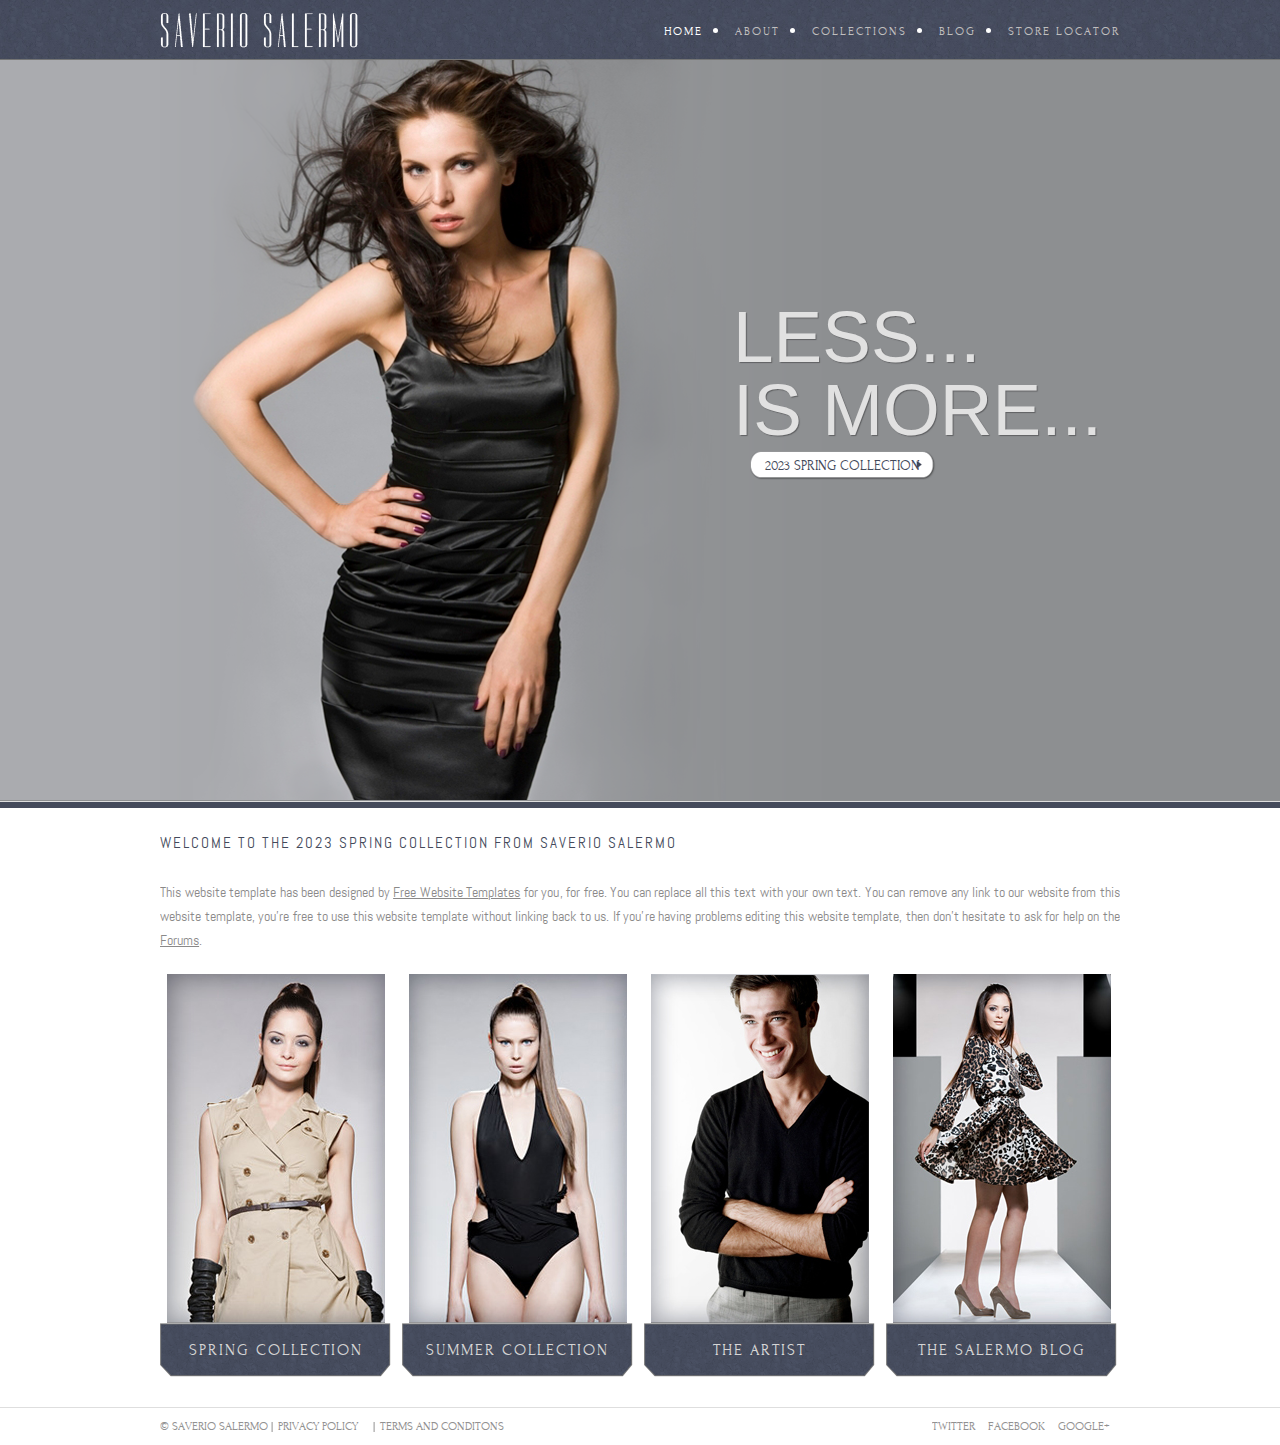
<file: index.html>
<!DOCTYPE html>

<html>
<head>
	<meta charset="UTF-8">
	<title>demo</title>
	<link rel="stylesheet" href="css/style.css" type="text/css">
	<!--[if IE 7]>
		<link rel="stylesheet" href="css/ie7.css" type="text/css">
	<![endif]-->
</head>
<body>
	<div class="header">
		<div>
			<a href="index.html" id="logo"><img src="images/logo.png" alt="logo"></a>
			<ul>
				<li class="selected">
					<a href="index.html">Home</a>
				</li>
				<li>
					<a href="about.html">About</a>
				</li>
				<li>
					<a href="collections.html">Collections</a>
					<ul>
						<li>
							<a href="collections.html">Women's</a>
						</li>
						<li>
							<a href="collections.html">Men's</a>
						</li>
					</ul>
				</li>
				<li>
					<a href="blog.html">Blog</a>
				</li>
				<li>
					<a href="locator.html">Store Locator</a>
				</li>
			</ul>
		</div>
		<div class="featured">
			<img src="images/bg-absolute.png" alt="">
			<div>
				<h3>Less... <br> Is More...</h3>
				<a href="collections.html">2023 Spring Collection</a>
			</div>
		</div>
	</div>
	<div class="body">
		<div>
			<h2>Welcome to the 2023 Spring collection from Saverio Salermo</h2>
			<p>
				This website template has been designed by <a href="">Free Website Templates</a> for you, for free. You can replace all this text with your own text. You can remove any link to our website from this website template, you're free to use this website template without linking back to us. If you're having problems editing this website template, then don't hesitate to ask for help on the <a href="forums/">Forums</a>.
			</p>
			<ul>
				<li>
					<a href="collections.html"><img src="images/figure2.jpg" alt=""></a> <a href="collections.html">Spring Collection</a>
				</li>
				<li>
					<a href="collections.html"><img src="images/figure3.jpg" alt=""></a> <a href="collections.html">Summer Collection</a>
				</li>
				<li>
					<a href="collections.html"><img src="images/figure4.jpg" alt=""></a> <a href="collections.html">The Artist</a>
				</li>
				<li>
					<a href="collections.html"><img src="images/figure5.jpg" alt=""></a> <a href="collections.html">The Salermo Blog</a>
				</li>
			</ul>
		</div>
	</div>
	<div class="footer">
		<div>
			<p>
				&#169; Saverio Salermo
			</p>
			<ul>
				<li>
					<a href="#">Privacy Policy</a>
				</li>
				<li>
					<a href="#">Terms And Conditons</a>
				</li>
			</ul>
			<div class="connect">
				<a href="#" id="twitter">Twitter</a> <a href="#" id="facebook">Facebook</a> <a href="#" id="googleplus">Google+</a>
			</div>
		</div>
	</div>
</body>
</html>
</file>
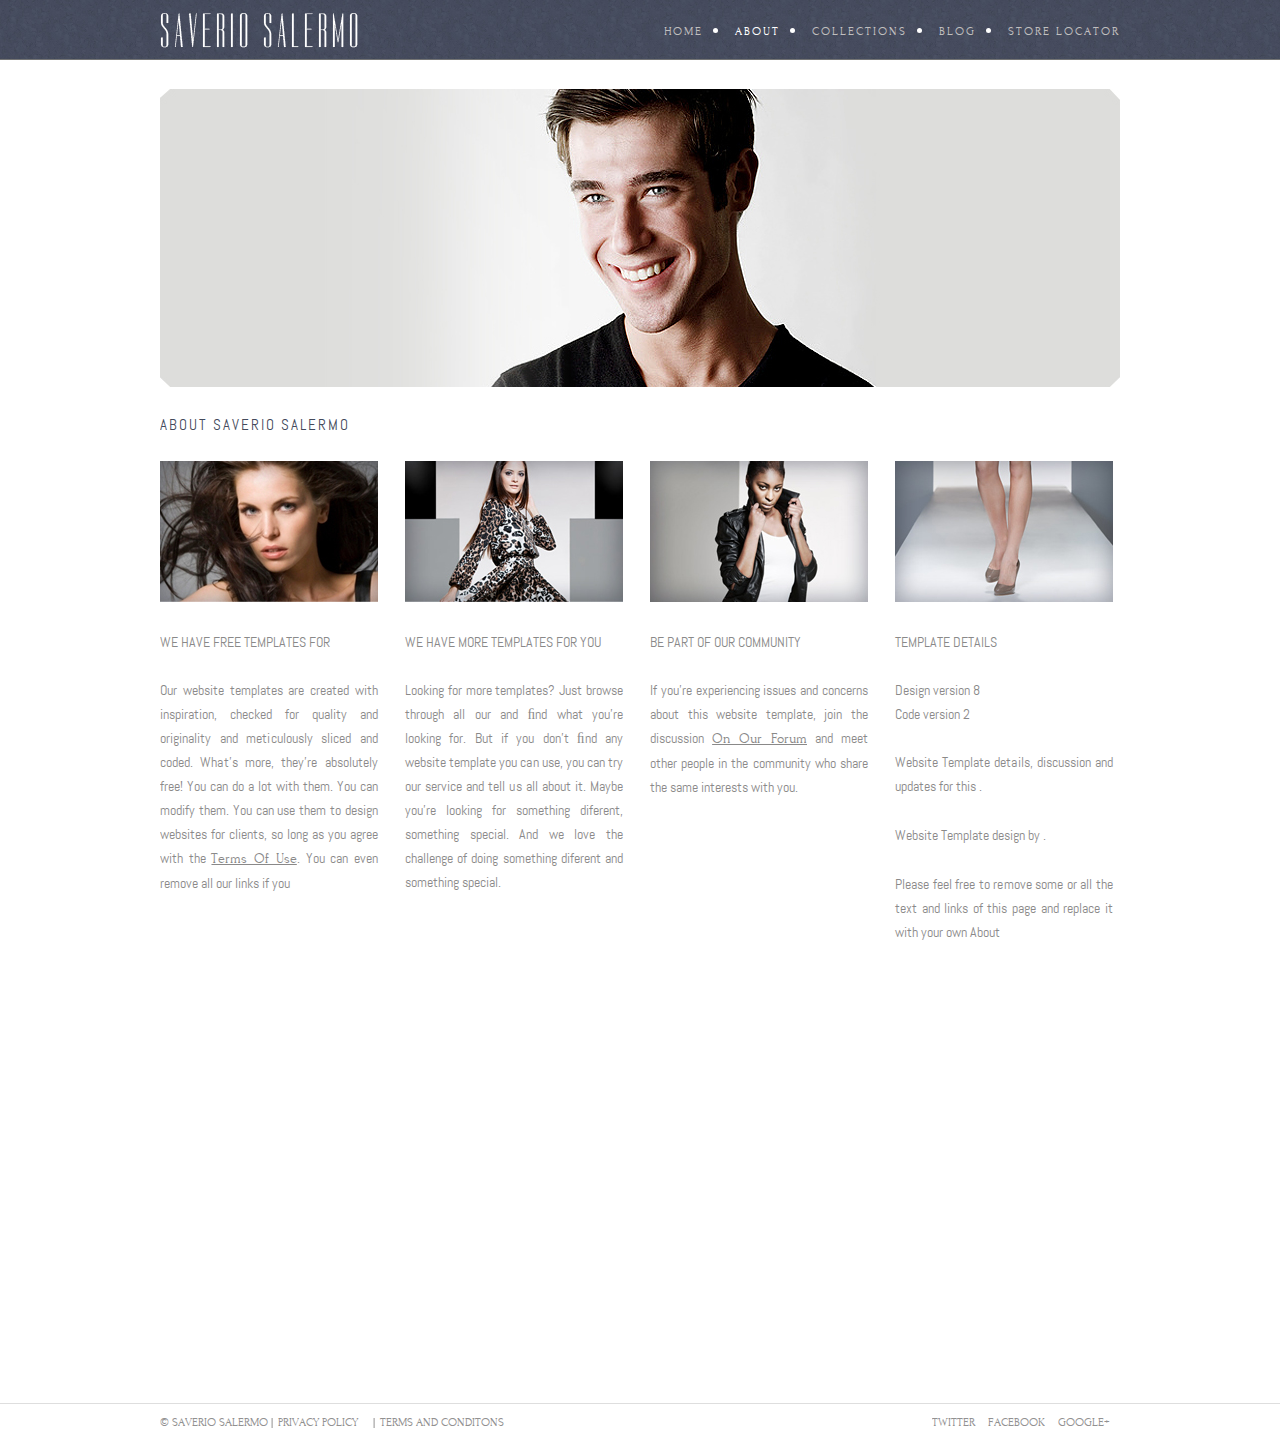
<file: about.html>
<!DOCTYPE html>

<html>
<head>
	<meta charset="UTF-8">
	<title>About</title>
	<link rel="stylesheet" href="css/style.css" type="text/css">
	<!--[if IE 7]>
		<link rel="stylesheet" href="css/ie7.css" type="text/css">
	<![endif]-->
</head>
<body>
	<div class="header">
		<div>
			<a href="index.html" id="logo"><img src="images/logo.png" alt="logo"></a>
			<ul>
				<li>
					<a href="index.html">Home</a>
				</li>
				<li class="selected">
					<a href="about.html">About</a>
				</li>
				<li>
					<a href="collections.html">Collections</a>
					<ul>
						<li>
							<a href="collections.html">Women's</a>
						</li>
						<li>
							<a href="collections.html">Men's</a>
						</li>
					</ul>
				</li>
				<li>
					<a href="blog.html">Blog</a>
				</li>
				<li>
					<a href="locator.html">Store Locator</a>
				</li>
			</ul>
		</div>
	</div>
	<div class="body">
		<div class="about">
			<img src="images/figure6.jpg" alt="">
			<h2>About Saverio Salermo</h2>
			<ul>
				<li>
					<a href=""><img src="images/figure7.jpg" alt=""></a>
					<h3>We Have Free Templates for</h3>
					<p>
						Our website templates are created with inspiration, checked for quality and originality and meticulously sliced and coded. What’s more, they're absolutely free! You can do a lot with them. You can modify them. You can use them to design websites for clients, so long as you agree with the <a href="">Terms of Use</a>. You can even remove all our links if you
					</p>
				</li>
				<li>
					<a href=""><img src="images/figure8.jpg" alt=""></a>
					<h3>We Have More Templates for You</h3>
					<p>
						Looking for more templates? Just browse through all our and ﬁnd what you’re looking for. But if you don’t ﬁnd any website template you can use, you can try our service and tell us all about it. Maybe you’re looking for something diferent, something special. And we love the challenge of doing something diferent and something special.
					</p>
				</li>
				<li>
					<a href=""><img src="images/figure9.jpg" alt=""></a>
					<h3>Be Part of Our Community</h3>
					<p>
						If you're experiencing issues and concerns about this website template, join the discussion <a href="">on our forum</a> and meet other people in the community who share the same interests with you.
					</p>
				</li>
				<li>
					<a href=""><img src="images/figure10.jpg" alt=""></a>
					<h3>Template details</h3>
					<p>
						Design version 8 <br> Code version 2
					</p>
					<p>
						Website Template details, discussion and updates for this <a href=""></a>.
					</p>
					<p>
						Website Template design by <a href=""></a>.
					</p>
					<p>
						Please feel free to remove some or all the text and links of this page and replace it with your own About
					</p>
				</li>
			</ul>
		</div>
	</div>
	<div class="footer">
		<div>
			<p>
				&#169; Saverio Salermo
			</p>
			<ul>
				<li>
					<a href="#">Privacy Policy</a>
				</li>
				<li>
					<a href="#">Terms And Conditons</a>
				</li>
			</ul>
			<div class="connect">
				<a href="" id="twitter">Twitter</a> <a href="" id="facebook">Facebook</a> <a href="" id="googleplus">Google+</a>
			</div>
		</div>
	</div>
</body>
</html>
</file>
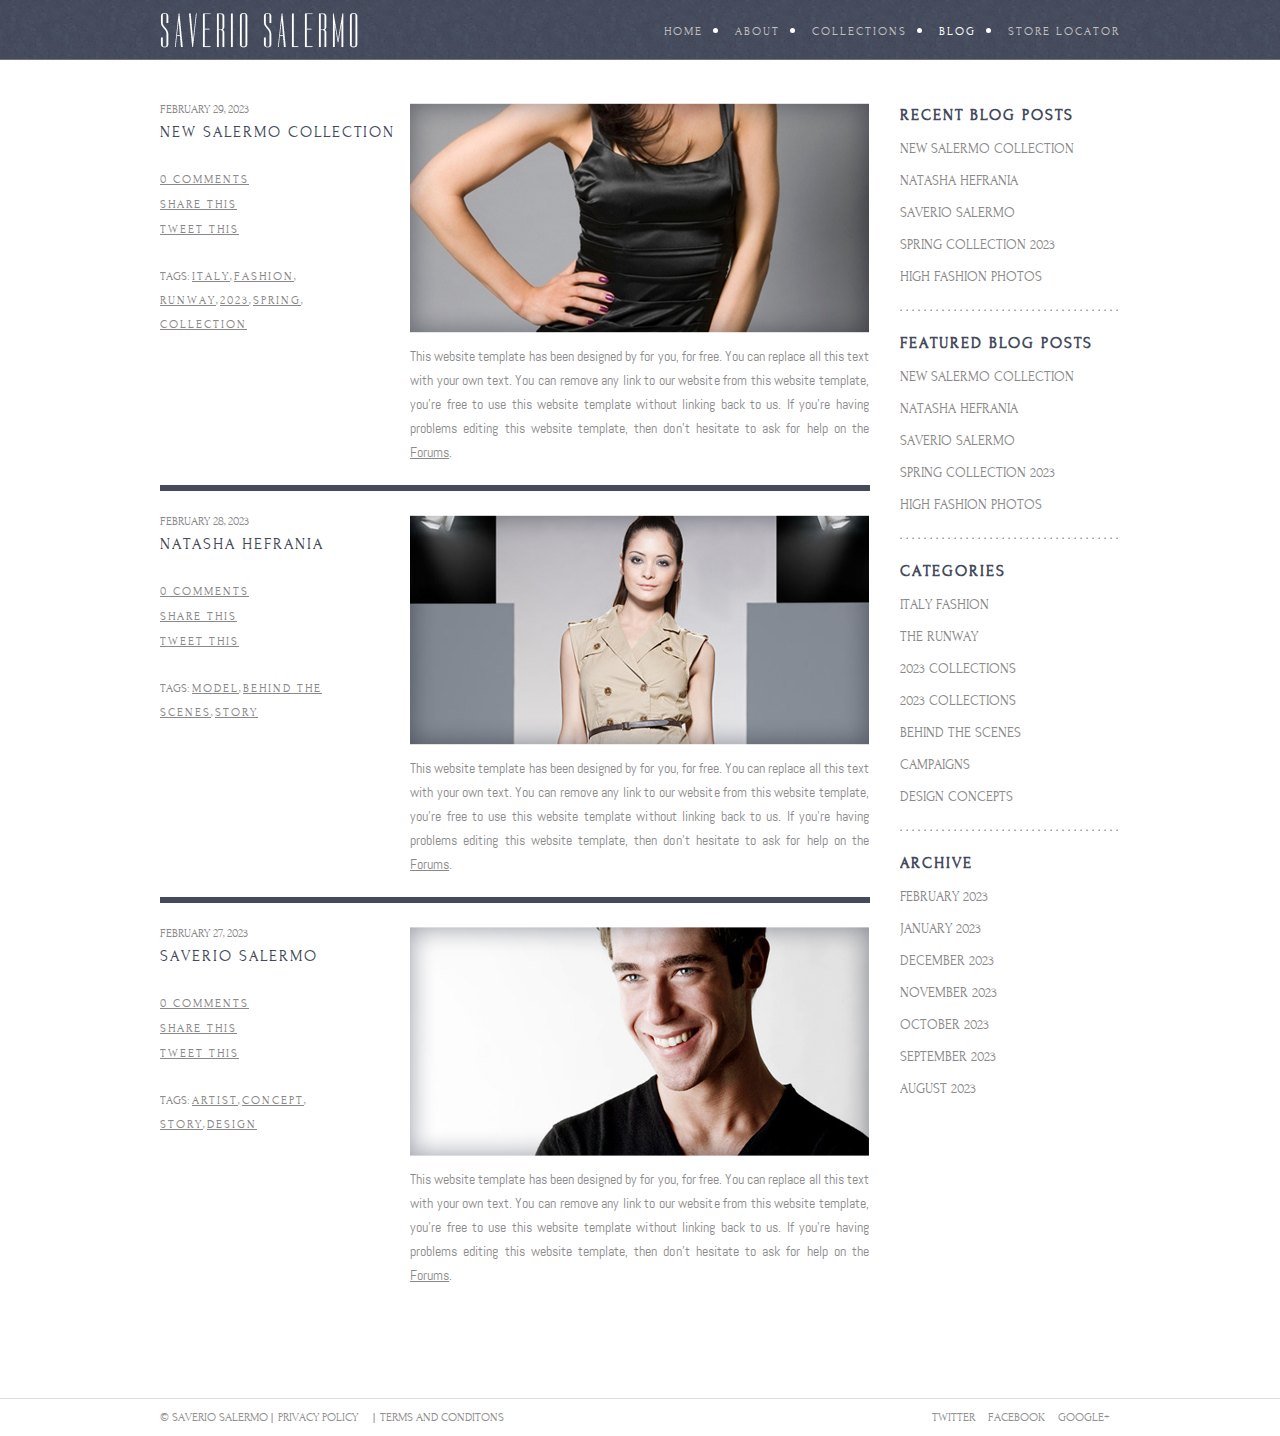
<file: blog.html>
<!DOCTYPE html>

<html>
<head>
	<meta charset="UTF-8">
	<title>Blog</title>
	<link rel="stylesheet" href="css/style.css" type="text/css">
	<!--[if IE 7]>
		<link rel="stylesheet" href="css/ie7.css" type="text/css">
	<![endif]-->
</head>
<body>
	<div class="header">
		<div>
			<a href="index.html" id="logo"><img src="images/logo.png" alt="logo"></a>
			<ul>
				<li>
					<a href="index.html">Home</a>
				</li>
				<li>
					<a href="about.html">About</a>
				</li>
				<li>
					<a href="collections.html">Collections</a>
					<ul>
						<li>
							<a href="collections.html">Women's</a>
						</li>
						<li>
							<a href="collections.html">Men's</a>
						</li>
					</ul>
				</li>
				<li class="selected">
					<a href="blog.html">Blog</a>
				</li>
				<li>
					<a href="locator.html">Store Locator</a>
				</li>
			</ul>
		</div>
	</div>
	<div class="body">
		<div class="blog">
			<div>
				<div>
					<div>
						<span>February 29, 2023</span>
						<h3><a href="#">new Salermo Collection</a></h3>
						<a href="#">0 Comments</a> <a href="#">Share This</a> <a href="#">Tweet This</a> <span>Tags: <a href="#">Italy</a>, <a href="#">Fashion</a>, <a href="#">Runway</a>, <a href="#">2023</a>, <a href="#">Spring</a>, <a href="#">Collection</a></span>
					</div>
					<div>
						<img src="images/figure17.jpg" alt="">
						<p>
							This website template has been designed by <a href=""></a> for you, for free. You can replace all this text with your own text. You can remove any link to our website from this website template, you're free to use this website template without linking back to us. If you're having problems editing this website template, then don't hesitate to ask for help on the <a href="">Forums</a>.
						</p>
					</div>
				</div>
				<div>
					<div>
						<span>February 28, 2023</span>
						<h3><a href="#">Natasha hefrania</a></h3>
						<a href="#">0 Comments</a> <a href="#">Share This</a> <a href="#">Tweet This</a> <span>Tags: <a href="#">Model</a>, <a href="#">Behind The Scenes</a>, <a href="#">Story</a></span>
					</div>
					<div>
						<img src="images/figure18.jpg" alt="">
						<p>
							This website template has been designed by <a href=""></a> for you, for free. You can replace all this text with your own text. You can remove any link to our website from this website template, you're free to use this website template without linking back to us. If you're having problems editing this website template, then don't hesitate to ask for help on the <a href="">Forums</a>.
						</p>
					</div>
				</div>
				<div>
					<div>
						<span>February 27, 2023</span>
						<h3><a href="#">Saverio Salermo</a></h3>
						<a href="#">0 Comments</a> <a href="#">Share This</a> <a href="#">Tweet This</a> <span>Tags: <a href="#">Artist</a>, <a href="#">Concept</a>, <a href="#">Story</a>, <a href="#">Design</a></span>
					</div>
					<div>
						<img src="images/figure19.jpg" alt="">
						<p>
							This website template has been designed by <a href=""></a> for you, for free. You can replace all this text with your own text. You can remove any link to our website from this website template, you're free to use this website template without linking back to us. If you're having problems editing this website template, then don't hesitate to ask for help on the <a href="">Forums</a>.
						</p>
					</div>
				</div>
			</div>
			<div>
				<div>
					<h3>Recent Blog Posts</h3>
					<ul>
						<li>
							<a href="#">New Salermo Collection</a>
						</li>
						<li>
							<a href="#">Natasha Hefrania</a>
						</li>
						<li>
							<a href="#">Saverio Salermo</a>
						</li>
						<li>
							<a href="#">Spring Collection 2023</a>
						</li>
						<li>
							<a href="#">High fashion photos</a>
						</li>
					</ul>
				</div>
				<div>
					<h3>featured Blog Posts</h3>
					<ul>
						<li>
							<a href="#">New Salermo Collection</a>
						</li>
						<li>
							<a href="#">Natasha Hefrania</a>
						</li>
						<li>
							<a href="#">Saverio Salermo</a>
						</li>
						<li>
							<a href="#">Spring Collection 2023</a>
						</li>
						<li>
							<a href="#">High fashion photos</a>
						</li>
					</ul>
				</div>
				<div>
					<h3>Categories</h3>
					<ul>
						<li>
							<a href="#">Italy Fashion</a>
						</li>
						<li>
							<a href="#">the runway</a>
						</li>
						<li>
							<a href="#">2023 Collections</a>
						</li>
						<li>
							<a href="#">2023 Collections</a>
						</li>
						<li>
							<a href="#">Behind The Scenes</a>
						</li>
						<li>
							<a href="#">Campaigns</a>
						</li>
						<li>
							<a href="#">Design Concepts</a>
						</li>
					</ul>
				</div>
				<div>
					<h3>Archive</h3>
					<ul>
						<li>
							<a href="#">February 2023</a>
						</li>
						<li>
							<a href="#">January 2023</a>
						</li>
						<li>
							<a href="#">December 2023</a>
						</li>
						<li>
							<a href="#">November 2023</a>
						</li>
						<li>
							<a href="#">October 2023</a>
						</li>
						<li>
							<a href="#">September 2023</a>
						</li>
						<li>
							<a href="#">August 2023</a>
						</li>
					</ul>
				</div>
			</div>
		</div>
	</div>
	<div class="footer">
		<div>
			<p>
				&#169; Saverio Salermo
			</p>
			<ul>
				<li>
					<a href="#">Privacy Policy</a>
				</li>
				<li>
					<a href="#">Terms And Conditons</a>
				</li>
			</ul>
			<div class="connect">
				<a href="#" id="twitter">Twitter</a> <a href="#" id="facebook">Facebook</a> <a href="#" id="googleplus">Google+</a>
			</div>
		</div>
	</div>
</body>
</html>
</file>
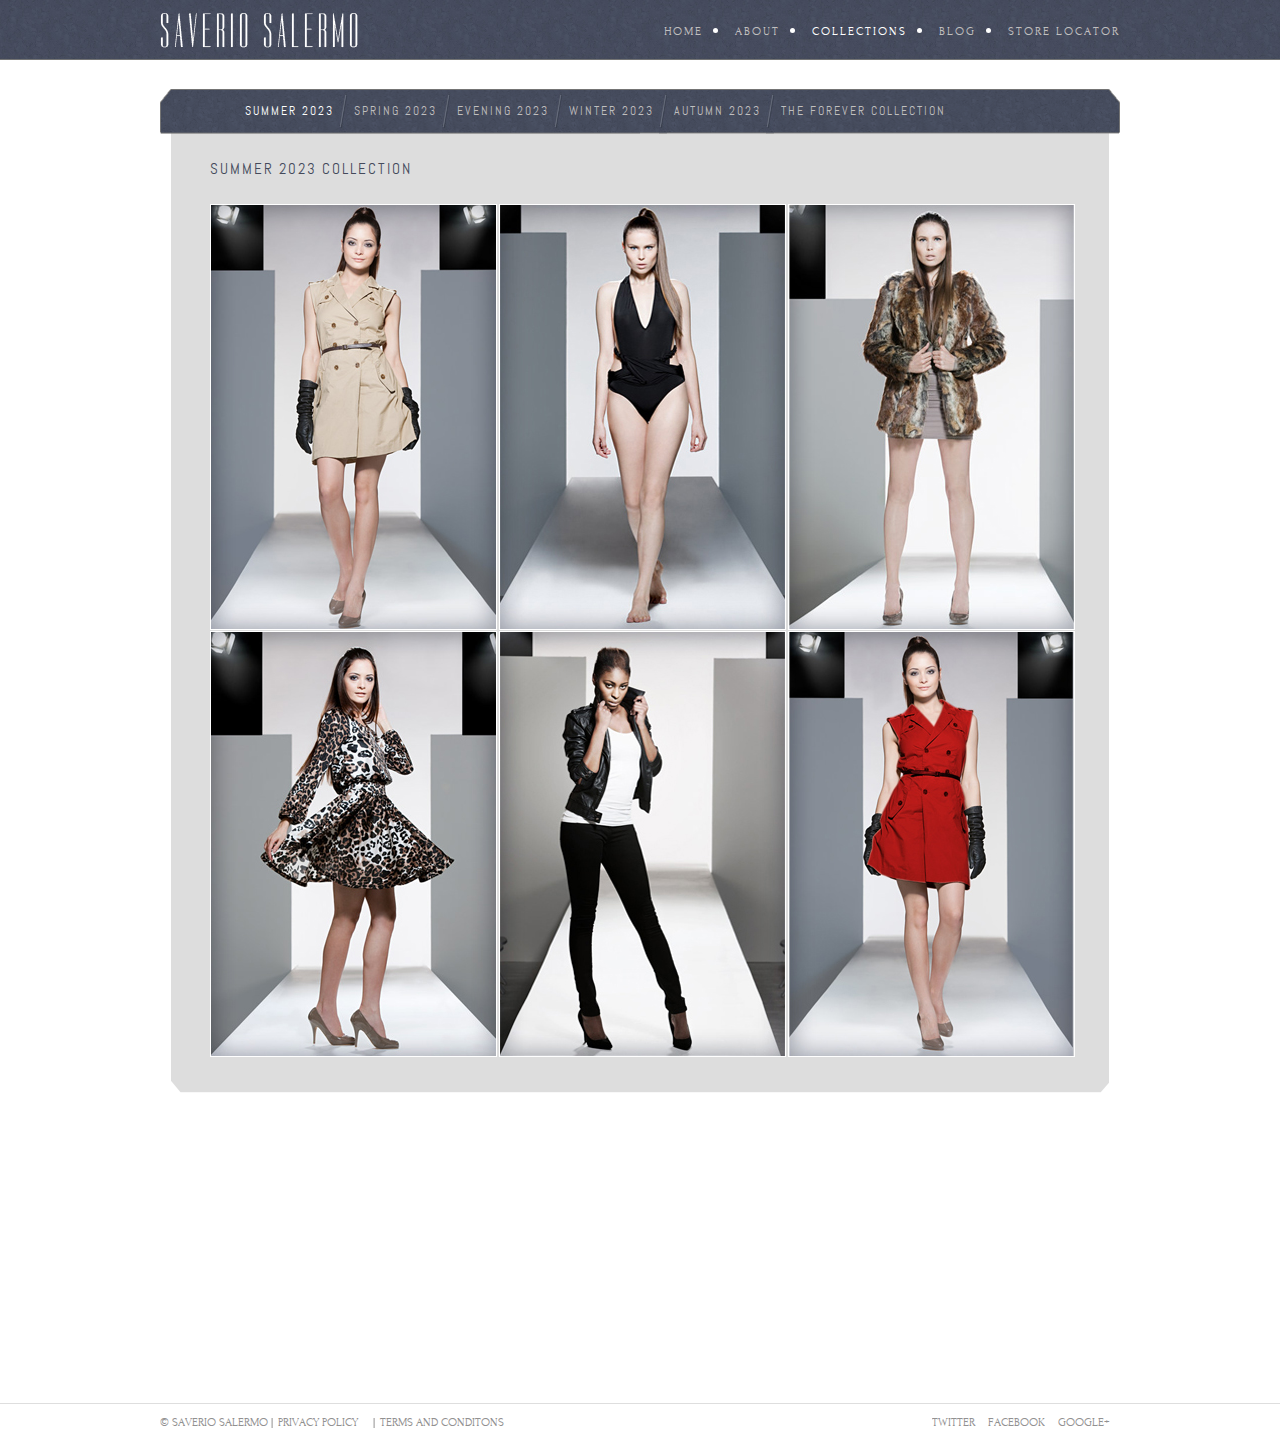
<file: collections.html>
<!DOCTYPE html>

<html>
<head>
	<meta charset="UTF-8">
	<title>Collections </title>
	<link rel="stylesheet" href="css/style.css" type="text/css">
	<!--[if IE 7]>
		<link rel="stylesheet" href="css/ie7.css" type="text/css">
	<![endif]-->
</head>
<body>
	<div class="header">
		<div>
			<a href="index.html" id="logo"><img src="images/logo.png" alt="logo"></a>
			<ul>
				<li>
					<a href="index.html">Home</a>
				</li>
				<li>
					<a href="about.html">About</a>
				</li>
				<li class="selected">
					<a href="collections.html">Collections</a>
					<ul>
						<li>
							<a href="collections.html">Women's</a>
						</li>
						<li>
							<a href="collections.html">Men's</a>
						</li>
					</ul>
				</li>
				<li>
					<a href="blog.html">Blog</a>
				</li>
				<li>
					<a href="locator.html">Store Locator</a>
				</li>
			</ul>
		</div>
	</div>
	<div class="body">
		<div class="collections">
			<div class="navigation">
				<ul>
					<li class="selected">
						<a href="#">Summer 2023</a>
					</li>
					<li>
						<a href="#">Spring 2023</a>
					</li>
					<li>
						<a href="#">Evening 2023</a>
					</li>
					<li>
						<a href="#">Winter 2023</a>
					</li>
					<li>
						<a href="#">Autumn 2023</a>
					</li>
					<li>
						<a href="#">The Forever Collection</a>
					</li>
				</ul>
			</div>
			<div>
				<h2>Summer 2023 Collection</h2>
				<ul>
					<li>
						<a href="#"><img src="images/figure11.jpg" alt=""></a>
					</li>
					<li>
						<a href="#"><img src="images/figure12.jpg" alt=""></a>
					</li>
					<li>
						<a href="#"><img src="images/figure13.jpg" alt=""></a>
					</li>
				</ul>
				<ul>
					<li>
						<a href="#"><img src="images/figure14.jpg" alt=""></a>
					</li>
					<li>
						<a href="#"><img src="images/figure15.jpg" alt=""></a>
					</li>
					<li>
						<a href="#"><img src="images/figure16.jpg" alt=""></a>
					</li>
				</ul>
			</div>
		</div>
	</div>
	<div class="footer">
		<div>
			<p>
				&#169; Saverio Salermo
			</p>
			<ul>
				<li>
					<a href="#">Privacy Policy</a>
				</li>
				<li>
					<a href="#">Terms And Conditons</a>
				</li>
			</ul>
			<div class="connect">
				<a href="#" id="twitter">Twitter</a> <a href="#" id="facebook">Facebook</a> <a href="#" id="googleplus">Google+</a>
			</div>
		</div>
	</div>
</body>
</html>
</file>
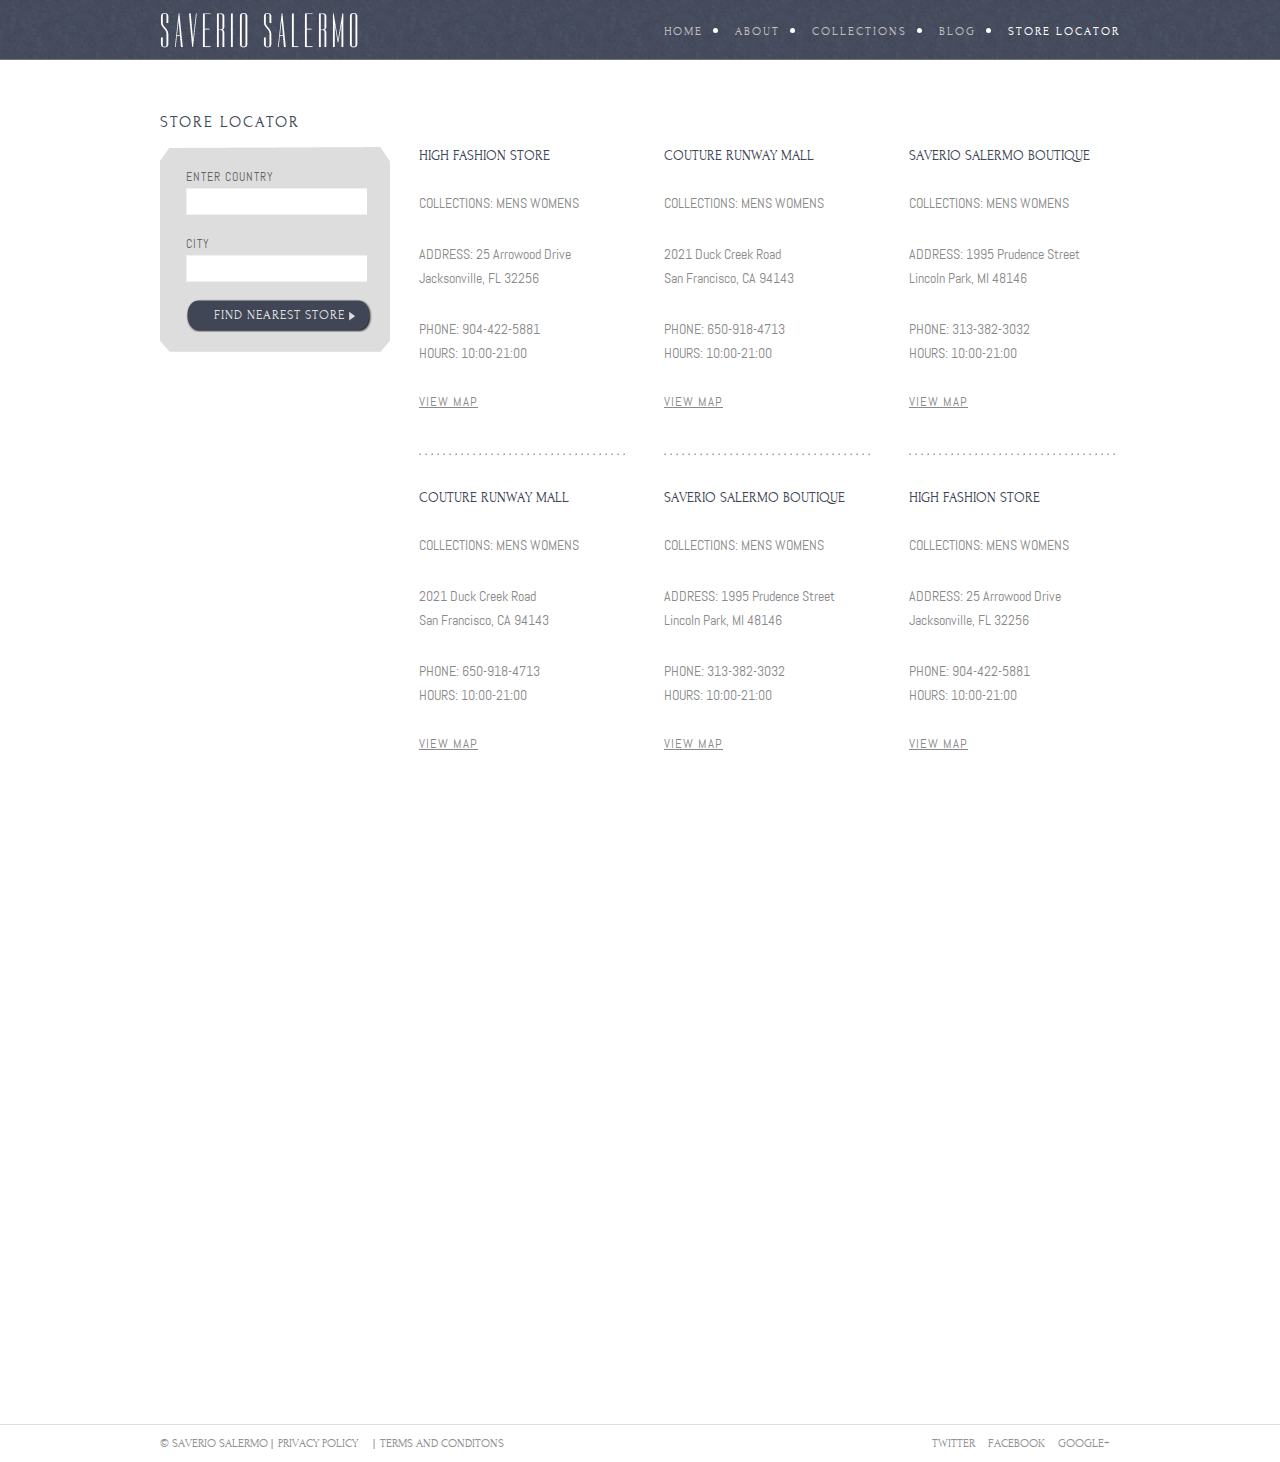
<file: locator.html>
<!DOCTYPE html>

<html>
<head>
	<meta charset="UTF-8">
	<title>Store Locator </title>
	<link rel="stylesheet" href="css/style.css" type="text/css">
	<!--[if IE 7]>
		<link rel="stylesheet" href="css/ie7.css" type="text/css">
	<![endif]-->
</head>
<body>
	<div class="header">
		<div>
			<a href="index.html" id="logo"><img src="images/logo.png" alt="logo"></a>
			<ul>
				<li>
					<a href="index.html">Home</a>
				</li>
				<li>
					<a href="about.html">About</a>
				</li>
				<li>
					<a href="collections.html">Collections</a>
					<ul>
						<li>
							<a href="collections.html">Women's</a>
						</li>
						<li>
							<a href="collections.html">Men's</a>
						</li>
					</ul>
				</li>
				<li>
					<a href="blog.html">Blog</a>
				</li>
				<li class="selected">
					<a href="locator.html">Store Locator</a>
				</li>
			</ul>
		</div>
	</div>
	<div class="body">
		<div class="locator">
			<div class="search">
				<h3>Store Locator</h3>
				<form action="index.html">
					<label for="country">Enter Country</label>
					<input type="text" id="country">
					<label for="city">City</label>
					<input type="text" id="city">
					<input type="submit" value="Find Nearest Store" id="submit">
				</form>
			</div>
			<ul>
				<li>
					<div>
						<h4>High Fashion Store</h4>
						<p>
							COLLECTIONS: MENS WOMENS
						</p>
						<p>
							ADDRESS: 25 Arrowood Drive <br> Jacksonville, FL 32256
						</p>
						<p>
							PHONE: 904-422-5881 <br> HOURS: 10:00-21:00
						</p>
						<a href="#">View Map</a>
					</div>
					<div>
						<h4>Couture Runway Mall</h4>
						<p>
							COLLECTIONS: MENS WOMENS
						</p>
						<p>
							2021 Duck Creek Road <br> San Francisco, CA 94143
						</p>
						<p>
							PHONE: 650-918-4713 <br> HOURS: 10:00-21:00
						</p>
						<a href="#">View Map</a>
					</div>
				</li>
				<li>
					<div>
						<h4>Couture Runway Mall</h4>
						<p>
							COLLECTIONS: MENS WOMENS
						</p>
						<p>
							2021 Duck Creek Road <br> San Francisco, CA 94143
						</p>
						<p>
							PHONE: 650-918-4713 <br> HOURS: 10:00-21:00
						</p>
						<a href="#">View Map</a>
					</div>
					<div>
						<h4>Saverio Salermo Boutique</h4>
						<p>
							COLLECTIONS: MENS WOMENS
						</p>
						<p>
							ADDRESS: 1995 Prudence Street <br> Lincoln Park, MI 48146
						</p>
						<p>
							PHONE: 313-382-3032 <br> HOURS: 10:00-21:00
						</p>
						<a href="#">View Map</a>
					</div>
				</li>
				<li>
					<div>
						<h4>Saverio Salermo Boutique</h4>
						<p>
							COLLECTIONS: MENS WOMENS
						</p>
						<p>
							ADDRESS: 1995 Prudence Street <br> Lincoln Park, MI 48146
						</p>
						<p>
							PHONE: 313-382-3032 <br> HOURS: 10:00-21:00
						</p>
						<a href="#">View Map</a>
					</div>
					<div>
						<h4>High Fashion Store</h4>
						<p>
							COLLECTIONS: MENS WOMENS
						</p>
						<p>
							ADDRESS: 25 Arrowood Drive <br> Jacksonville, FL 32256
						</p>
						<p>
							PHONE: 904-422-5881 <br> HOURS: 10:00-21:00
						</p>
						<a href="#">View Map</a>
					</div>
				</li>
			</ul>
		</div>
	</div>
	<div class="footer">
		<div>
			<p>
				&#169; Saverio Salermo
			</p>
			<ul>
				<li>
					<a href="#">Privacy Policy</a>
				</li>
				<li>
					<a href="#">Terms And Conditons</a>
				</li>
			</ul>
			<div class="connect">
				<a href="#" id="twitter">Twitter</a> <a href="#" id="facebook">Facebook</a> <a href="#" id="googleplus">Google+</a>
			</div>
		</div>
	</div>
</body>
</html>
</file>
<file: css/style.css>
/*------------------------- Layout styles ------------------------*/
body {
	background:url(../images/bg-body.jpg) repeat-x top left;
	margin:0;
}
a {
	outline:none;
}
a img {
	border:0;
	display:block;
}
p a {
	color: #8A8989!important;
	text-decoration:underline!important;
}
p a:hover {
	color:#4b4b4b!important;
	text-decoration:underline!important;
}
/*------------------------- Fonts ------------------------*/

@font-face {
	font-family: 'forumregular';
	src: url('../fonts/forum-regular-webfont.eot');
	src: url('../fonts/forum-regular-webfont.eot?#iefix') format('embedded-opentype'),  url('../fonts/forum-regular-webfont.woff') format('woff'),  url('../fonts/forum-regular-webfont.ttf') format('truetype'),  url('../fonts/forum-regular-webfont.svg#forumregular') format('svg');
	font-weight: normal;
	font-style: normal;
}
@font-face {
	font-family: 'abelregular';
	src: url('../fonts/abel-regular-webfont.eot');
	src: url('../fonts/abel-regular-webfont.eot?#iefix') format('embedded-opentype'),  url('../fonts/abel-regular-webfont.woff') format('woff'),  url('../fonts/abel-regular-webfont.ttf') format('truetype'),  url('../fonts/abel-regular-webfont.svg#abelregular') format('svg');
	font-weight: normal;
	font-style: normal;
}
/*------------------------- Header ------------------------*/
.header {
	height:auto;
}
.header div {
	height:60px;
	margin:0 auto;
	width:960px;
}
.header div a#logo {
	float:left;
	margin:13px 0 0;
}
.header div ul {
	float: right;
    list-style: none outside none;
    margin: 21px 0 0;
    padding: 0;
}
.header div ul li:first-child {
	list-style:none;
}
.header div ul li {
	color:#fff;
	float:left;
	list-style-position:inside;
	list-style-type:disc;
	margin:0 0 0 10px;
	position:relative;
}
.header div ul li.selected a, .header div ul li a:hover {
	color:#fff;
}
.header div ul li a {
	color:#c0bfbf;
	font-family: 'forumregular';
	font-size:12px;
	letter-spacing:2px;
	text-decoration:none;
	text-transform:uppercase;
}
.header div ul li ul {
	height:auto;
	left:-99999px;
	margin:0 0 0 13px;
	position:absolute;
	z-index:1000;
}
.header div ul li:hover ul {
	left:0;
}
.header div ul li ul li:first-child {
	background-color:#ddd;
}
.header div ul li ul li {
	background-color:#c9c9c9;
	border-bottom:1px solid #fefefe;
	border-left:1px solid #e6e6e6;
	border-right:1px solid #f5f5f5;
	border-top:1px solid #d4d4d4;
	list-style:none;
	margin:0;
	padding:2px 0 2px 0;
	width:100px;
}
.header div ul li ul li a {
	color:#464c5d!important;
	font-family: 'forumregular';
	font-size:12px;
	text-transform:uppercase;
	display:block;
	padding: 5px 10px  5px 10px;
}
.header div ul li ul li a:hover {
	color:#fff!important;
}
.header .featured {
	background:url(../images/bg-featured.png) repeat-x 0 -1px;
	height:auto;
	width:auto;
}
.header .featured img {
	height:740px;
	position:absolute;
	width:50%;
	left:0;
}
.header .featured div {
	background:url(../images/figure1.png) no-repeat;
	height:749px;
	margin:0 auto;
	position:relative;
	width:960px;
}
.header .featured div h3 {
	color:#e1e1e1;
	font-family:Myriad Pro, sans-serif;
	font-size:73px;
	font-weight:400;
	left:573px;
	line-height:73px;
	margin:0;
	position:absolute;
	text-shadow:1px 1px 1px #606163;
	text-transform:uppercase;
	top:240px;
}
.header .featured div a {
	background:url(../images/interface.png) no-repeat 15px -35px;
	color:#444a5b;
	display:block;
	font-family: 'forumregular';
	font-size:14px;
	height:31px;
	left:575px;
	line-height:32px;
	position:absolute;
	text-decoration:none;
	text-indent:30px;
	text-transform:uppercase;
	top:390px;
	width:215px;
}
.header .featured div a:hover {
	background:url(../images/interface.png) no-repeat 15px -66px;
}
/*------------------------- Body ------------------------*/
.body {
	padding:0 0 30px;
	z-index:100;
}
.body div {
	margin:0 auto;
	overflow:hidden;
	width:960px;
}
.body div h2 {
	color:#444a5b;
	font-family: 'abelregular';
	font-size:15px;
	font-weight:400;
	letter-spacing:2px;
	margin:24px 0 0;
	text-transform:uppercase;
}
.body div h2 a {
	color:#444a5b;
}
.body div p {
	color:#8a8989;
	font-family: 'abelregular';
	font-size:14px;
	line-height:24px;
	margin:27px 0 0;
	text-align:justify;
	letter-spacing:0.001em;
}
.body div p a {
	color:#8a8989;
}
.body div p a:hover {
	color:#4b4b4b;
}
.body div ul {
	list-style:none;
	margin:22px 0 0;
	overflow:hidden;
	padding:0;
}
.body div ul li {
	float:left;
	margin:0 0 0 11px;
	text-align:center;
}
.body div ul li a:first-child {
	background:none;
	height:auto;
	margin:0 auto;
	width:218px;
}
.body div ul li a:first-child img:hover {
	filter:alpha(opacity=90);/* Needed for IE8 and old versions */
	opacity:0.9;
}
.body div ul li a:first-child:hover {
	background:none;
}
.body div ul li a {
	background:url(../images/interface.png) no-repeat 0 -97px;
	color:#d5d5d5;
	display:block;
	font-family: 'forumregular';
	font-size:16px;
	height:54px;
	letter-spacing:2px;
	line-height:55px;
	text-decoration:none;
	text-transform:uppercase;
	width:231px;
}
.body div ul li > a:hover {
	background:url(../images/interface.png) no-repeat 0 -152px;
	text-decoration:none!important;
}
.body .about ul {
	list-style:none;
	margin:0;
	padding:26px 0 0;
}
.body .about ul li {
	float:left;
	margin:0 0 0 27px;
	text-align:left;
	width:218px;
}
.body .about ul li h3 {
	color:#8a8989;
	font-family: 'abelregular';
	font-size:14px;
	font-weight:400;
	line-height:24px;
	margin:28px 0 0;
	text-transform:uppercase;
}
.body .about ul li a {
	background:none;
	color:#444A5B;
	display:inline;
	font-size:14px;
	letter-spacing:0;
	line-height:24px;
	text-transform:capitalize;
}
.body .about ul li p {
	margin:24px 0 0;
}
.body .about ul li p a {
	color:#8A8989;
}
.body .about ul li p a:hover {
	color:#444A5B!importanto;
	background:none;
}
.body .collections .navigation {
	background:url(../images/bg-navigation.png) no-repeat;
	height:45px;
	padding:0;
	width:960px;
}
.body .collections .navigation ul {
	margin:0 auto;
	width:790px;
}
.body .collections .navigation ul li:first-child {
	background:none;
	margin:0;
	padding:0;
}
.body .collections .navigation ul li {
	background:url(../images/separator.jpg) no-repeat left top;
	height:45px;
	margin:0 0 0 5px;
	padding:0 0 0 15px;
	width:auto;
}
.body .collections .navigation ul li a {
	color:#c0bfbf;
	font-family: 'abelregular';
	font-size:12px;
	letter-spacing:2px;
	line-height:44px;
	text-decoration:none;
	text-transform:uppercase;
	width:auto;
}
.body .collections .navigation ul li a:hover, .body .collections .navigation ul li.selected a {
	color:#fff;
}
.body .collections div {
	background:url(../images/bg-content.png) no-repeat left bottom #ddd;
	margin:0 auto;
	padding:0 39px 36px;
	width:860px;
}
.body .collections div h2 {
	margin:25px 0;
}
.body .collections div ul {
	margin:1px 0 0;
	overflow:hidden;
	width:865px;
}
.body .collections div ul li {
	float:left;
	margin:0 0 0 2px;
}
.body .collections div ul li a {
	display:block;
	width:287px;
}
.body .collections div ul li a img {
	border:1px solid #fff;
}
.body .blog {
	overflow:hidden;
	padding:43px 0 60px;
}
.body .blog div:first-child {
	margin:0;
	width:710px;
}
.body .blog div:first-child div:first-child {
	border:0;
	padding:0;
}
.body .blog div:first-child div {
	background:none;
	border-top:6px solid #444a5b;
	margin:0;
	overflow:hidden;
	padding:24px 0 0;
	width:auto;
	float:none;
}
.body .blog div:first-child div div:first-child {
	margin:0;
	width:240px;
}
.body .blog div:first-child div div:first-child span:first-child {
	color:#8a8989;
	display:block;
	font-family: 'forumregular';
	font-size:12px;
	margin:0;
	text-transform:uppercase;
	width:auto;
}
.body .blog div:first-child div div:first-child h3 {
	margin:4px 0 24px;
}
.body .blog div:first-child div div:first-child h3 a {
	color:#444a5b;
	font-family: 'forumregular';
	font-size:16px;
	font-weight:400;
	letter-spacing:2px;
	line-height:24px;
	text-transform:uppercase;
	text-decoration:none;
}
.body .blog div:first-child div div:first-child h3 a:hover {
	color:#000;
}
.body .blog div:first-child div div:first-child a {
	color:#8a8989;
	display:block;
	font-family: 'forumregular';
	font-size:12px;
	letter-spacing:2px;
	line-height:24px;
	margin:0 0 1px;
	text-transform:uppercase;
}
.body .blog div:first-child div div:first-child a:hover {
	color:#444a5b;
}
.body .blog div:first-child div div:first-child span {
	color:#8a8989;
	display:block;
	font-family: 'forumregular';
	font-size:12px;
	margin:23px 0 0;
	text-transform:uppercase;
	width:190px;
}
.body .blog div:first-child div div:first-child span a {
	color:#8a8989;
	display:inline;
	font-family: 'forumregular';
	font-size:12px;
	text-transform:uppercase;
}
.body .blog div:first-child div div:first-child span a:hover {
	color:#444a5b;
}
.body .blog div:first-child div div {
	border:0;
	float:left;
	margin:0 0 0 10px;
	padding:0;
	width:459px;
}
.body .blog div:first-child div div p {
	margin:7px 0 21px;
}
.body .blog div {
	float:left;
	margin:0 0 0 30px;
	width:218px;
}
.body .blog div div h3 {
	color:#444a5b;
	font-family: 'forumregular';
	font-size:16px;
	font-weight:700;
	letter-spacing:2px;
	line-height:24px;
	margin:0 0 10px;
	text-transform:uppercase;
}
.body .blog div div:first-child {
	background:none;
	padding-top:0;
	width:auto;
}
.body .blog div div {
	background:url(../images/dashed-devider.png) repeat-x left top;
	margin:0;
	padding:22px 0 12px;
}
.body .blog div div ul li {
	margin:0 0 8px;
	text-align:left;
}
.body .blog div div ul li a {
	color:#8a8989;
	font-family: 'forumregular';
	font-size:14px;
	letter-spacing:0.001em;
	line-height:24px;
}
.body .blog div div ul li a:hover {
	color:#444A5B;
}
.body .blog p a:hover{
	color:#444a5b!important;
}
.body .locator {
	height:auto;
	min-height:1284px;
	padding:50px 0 0;
}
.body .locator .search {
	float:left;
	width:230px;
}
.body .locator .search h3 {
	color:#444a5b;
	font-family: 'forumregular';
	font-size:16px;
	font-weight:400;
	letter-spacing:2px;
	line-height:24px;
	margin:0 0 13px;
	text-transform:uppercase;
}
.body .locator .search form {
	background:url(../images/bg-search.png) no-repeat;
	height:183px;
	padding:22px 0 0 26px;
	width:204px;
}
.body .locator .search form label:first-child {
	margin-top:0;
}
.body .locator .search form label {
	color:#636363;
	display:block;
	font-family: 'abelregular';
	font-size:12px;
	letter-spacing:1px;
	margin:21px 0 3px;
	text-transform:uppercase;
}
.body .locator .search form input {
	background-color:#fff;
	border-bottom:1px solid #f1f1f1;
	border-left:1px solid #f1f1f1;
	border-right:1px solid #fdfdfd;
	border-top:1px solid #f1f1f1;
	color:#444a5b;
	margin:0;
	padding:5px;
	width:169px;
}
.body .locator .search input#submit {
	background:url(../images/interface.png) no-repeat 0 1px;
	border:0;
	color:#ddd;
	cursor:pointer;
	font-family: 'forumregular';
	font-size:13px;
	height:34px;
	letter-spacing:1px;
	margin:16px 0 0;
	text-transform:uppercase;
	width:186px;
}
.body .locator .search input#submit:hover {
	background:url(../images/interface.png) no-repeat 0 -206px;
}
.body .locator ul {
	float:left;
	margin:0 0 0 29px;
	padding:38px 0 0;
	width:700px;
}
.body .locator ul li {
	float:left;
	margin:0 0 0 37px;
	width:208px;
}
.body .locator ul li div:first-child {
	background:none;
	padding:0;
}
.body .locator ul li div {
	background:url(../images/dashed-devider.png) repeat-x;
	padding:37px 0 0;
	text-align:left;
	width:auto;
}
.body .locator ul li div h4 {
	color:#404656;
	font-family: 'forumregular';
	font-size:14px;
	font-weight:400;
	margin:0;
	text-transform:uppercase;
}
.body .locator ul li div a {
	background:none;
	color:#8A8989;
	font-family: 'abelregular';
	font-size:13px;
	height:auto;
	letter-spacing:1px;
	line-height:13px;
	margin:30px 0 45px;
	text-decoration:underline;
}
.body div ul li a:hover {
	color:#D5D5D5;
}
.body div ul li:first-child, .body .about ul li:first-child, .body .collections div ul li:first-child, .body .blog div div ul, .body .locator ul li:first-child {
	margin:0;
}
.body .about, .body .collections {
	height:auto;
	min-height:1284px;
	padding:29px 0 0;
}
/*------------------------- Footer ------------------------*/
.footer {
	border-top:1px solid #dedede;
	color:#929191;
	font-family: 'forumregular';
	font-size:12px;
	height:36px;
	text-transform:uppercase
}
.footer div {
	margin:0 auto;
	overflow:hidden;
	width:960px
}
.footer div p {
	float:left
}
.footer div p.address {
	margin-left:65px
}
.footer div ul {
	float:left;
	list-style:none;
	margin:12px 75px 12px 3px;
	padding:0
}
.footer div ul li:first-child {
	margin:0
}
.footer div ul li {
	background:url(../images/separator2.png) no-repeat left center;
	float:left;
	margin:0 0 0 5px;
	padding:0 0 0 7px
}
.footer div .connect {
	float:right;
	margin:12px 0 0 0;
	width:auto
}
.footer div .connect a:first-child {
	margin:0 10px 0 0
}
.footer div ul li a, .footer div .connect a {
	color:#929191;
	font-family: 'forumregular';
	font-size:12px;
	text-decoration:none;
	text-transform:uppercase;
	margin:0 10px 0 0;
}
.footer div ul li a:hover, .footer div .connect a:hover {
	color:#4b4b4b;
	text-decoration:none
}
</file>
<file: css/ie7.css>
/*------------------------- Body ------------------------*/
.header div ul li:hover ul {
	left:-15px;
	top:20px;
}
.body .collections div ul li {
	width:285px;
}
/*------------------------- Footer ------------------------*/
.footer div p {
	padding: 12px 0;
}
</file>
